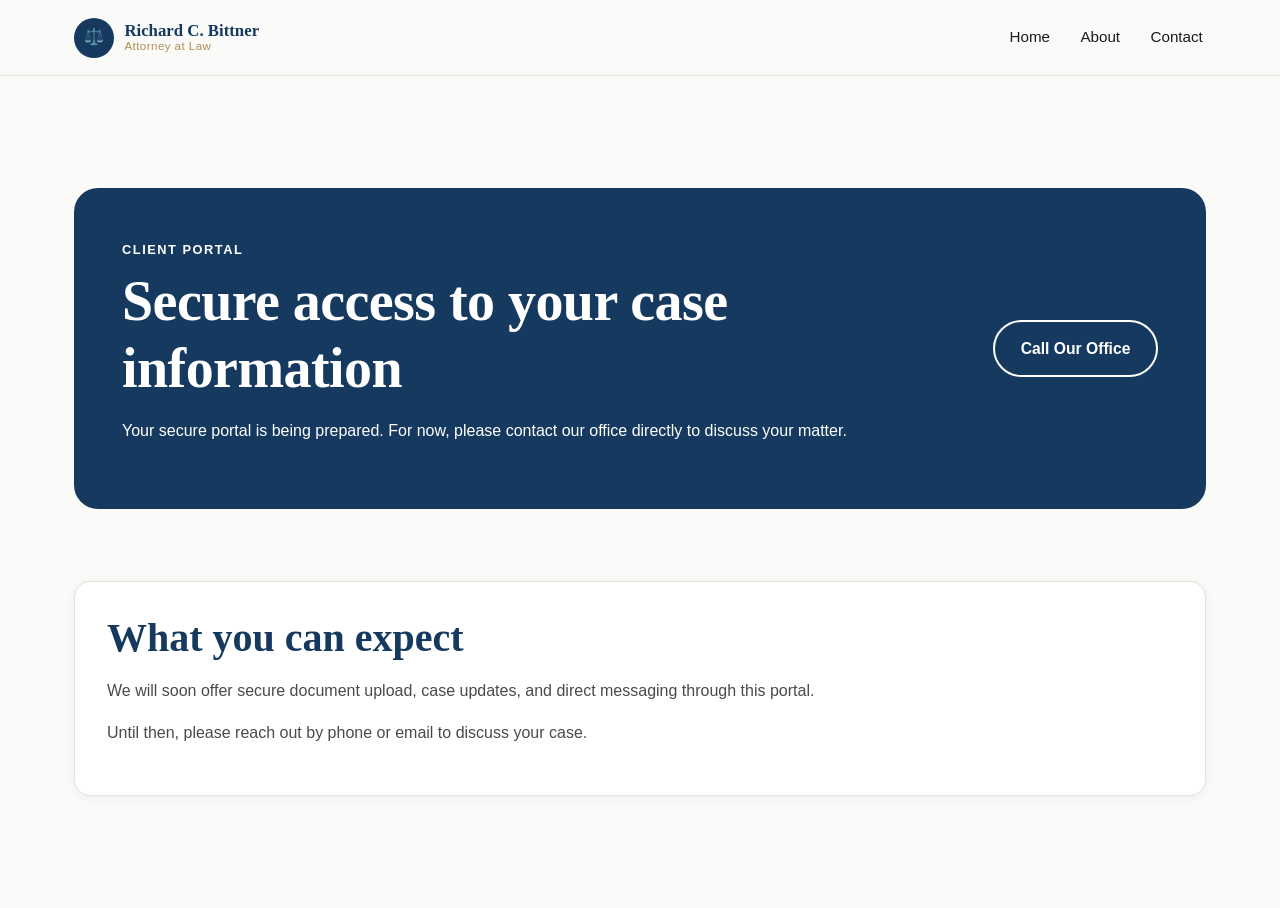
<file: portal.html>
<!DOCTYPE html>
<html lang="en">
<head>
  <meta charset="UTF-8">
  <meta name="viewport" content="width=device-width, initial-scale=1.0">
  <title>Client Portal | Law Office of Richard C. Bittner</title>
  <link rel="stylesheet" href="style.css">
</head>
<body>
  <header class="site-header">
    <div class="container">
      <a href="index.html" class="brand">
        <div class="brand-mark">⚖️</div>
        <div class="brand-text">Richard C. Bittner<small>Attorney at Law</small></div>
      </a>
      <nav class="main-nav">
        <ul class="nav-links">
          <li><a href="index.html">Home</a></li>
          <li><a href="index.html#about">About</a></li>
          <li><a href="index.html#contact">Contact</a></li>
        </ul>
      </nav>
    </div>
  </header>

  <main id="main-content" class="section">
    <div class="container">
      <section class="portal-hero">
        <div>
          <p class="eyebrow">Client Portal</p>
          <h1>Secure access to your case information</h1>
          <p>Your secure portal is being prepared. For now, please contact our office directly to discuss your matter.</p>
        </div>
        <a href="tel:4105902552" class="btn btn-secondary">Call Our Office</a>
      </section>

      <section class="card">
        <h2>What you can expect</h2>
        <p>We will soon offer secure document upload, case updates, and direct messaging through this portal.</p>
        <p>Until then, please reach out by phone or email to discuss your case.</p>
      </section>
    </div>
  </main>

  <script src="script.js"></script>
</body>
</html>
</file>
<file: style.css>
/* ==========================================================================
   THE LAW OFFICE OF RICHARD C. BITTNER — MAIN STYLESHEET
   Table of contents:
   1. Design tokens (CSS variables)
   2. Reset & base
   3. Typography
   4. Layout helpers
   5. Header & navigation
   6. Buttons
   7. Hero
   8. Trust bar / signature emblem
   9. Cards (practice areas, reviews, resources)
   10. Sections (about, portal, FAQ, contact)
   11. Forms
   12. Footer
   13. Language toggle behavior
   14. Animations
   15. Accessibility & focus states
   16. Responsive breakpoints
   ========================================================================== */

/* ---------- 1. DESIGN TOKENS ---------- */
:root {
  /* Brand palette */
  --navy: #163A5F;
  --navy-dark: #0F2A45;
  --gold: #B08D57;
  --gold-light: #D9C6A3;
  --bg: #FAFAF8;
  --text: #1B1B1B;
  --gray-light: #F3F4F6;
  --success: #2F6B4F;
  --border: #E3E1DA;
  --white: #FFFFFF;

  /* Typography */
  --font-display: 'Roboto Slab', 'Roboto', Georgia, serif;
  --font-body: 'Roboto', -apple-system, BlinkMacSystemFont, 'Segoe UI', sans-serif;

  /* Spacing scale */
  --space-1: 0.5rem;
  --space-2: 1rem;
  --space-3: 1.5rem;
  --space-4: 2rem;
  --space-5: 3rem;
  --space-6: 4.5rem;
  --space-7: 7rem;

  /* Radius & shadow */
  --radius-sm: 8px;
  --radius-md: 16px;
  --radius-lg: 24px;
  --shadow-sm: 0 2px 8px rgba(22, 58, 95, 0.06);
  --shadow-md: 0 8px 24px rgba(22, 58, 95, 0.10);
  --shadow-lg: 0 16px 48px rgba(22, 58, 95, 0.14);

  /* Layout */
  --container-max: 1180px;
  --header-height: 76px;
}

/* ---------- 2. RESET & BASE ---------- */
*, *::before, *::after { box-sizing: border-box; }
html { scroll-behavior: smooth; }
@media (prefers-reduced-motion: reduce) {
  html { scroll-behavior: auto; }
  *, *::before, *::after {
    animation-duration: 0.01ms !important;
    animation-iteration-count: 1 !important;
    transition-duration: 0.01ms !important;
    scroll-behavior: auto !important;
  }
}

body {
  margin: 0;
  font-family: var(--font-body);
  background: var(--bg);
  color: var(--text);
  line-height: 1.65;
  -webkit-font-smoothing: antialiased;
  padding-top: var(--header-height);
}

img { max-width: 100%; height: auto; display: block; }
a { color: inherit; }
ul { list-style: none; margin: 0; padding: 0; }

/* ---------- 3. TYPOGRAPHY ---------- */
h1, h2, h3, h4 {
  font-family: var(--font-display);
  color: var(--navy);
  line-height: 1.2;
  margin: 0 0 var(--space-2);
  font-weight: 700;
}
h1 { font-size: clamp(2.25rem, 5vw, 3.5rem); letter-spacing: -0.01em; }
h2 { font-size: clamp(1.75rem, 3.5vw, 2.5rem); }
h3 { font-size: clamp(1.25rem, 2.5vw, 1.5rem); }
p { margin: 0 0 var(--space-2); }
.eyebrow {
  font-family: var(--font-body);
  font-weight: 600;
  text-transform: uppercase;
  letter-spacing: 0.12em;
  font-size: 0.8rem;
  color: var(--gold);
  display: inline-block;
  margin-bottom: var(--space-1);
}
.lede {
  font-size: clamp(1.05rem, 2vw, 1.25rem);
  color: #3A3A3A;
  max-width: 60ch;
}

/* ---------- 4. LAYOUT HELPERS ---------- */
.container {
  width: 100%;
  max-width: var(--container-max);
  margin: 0 auto;
  padding: 0 var(--space-3);
}
.section { padding: var(--space-7) 0; }
.section-alt { background: var(--gray-light); }
.section-navy {
  background: var(--navy);
  color: var(--white);
}
.section-navy h2, .section-navy h3 { color: var(--white); }
.center { text-align: center; }
.section-head { max-width: 720px; margin: 0 auto var(--space-5); text-align: center; }
.visually-hidden {
  position: absolute; width: 1px; height: 1px; overflow: hidden;
  clip: rect(0 0 0 0); white-space: nowrap; border: 0; padding: 0; margin: -1px;
}
.skip-link {
  position: absolute; left: -9999px; top: 0; background: var(--navy); color: var(--white);
  padding: var(--space-2) var(--space-3); z-index: 1000; border-radius: 0 0 var(--radius-sm) 0;
}
.skip-link:focus { left: 0; }

/* ---------- 5. HEADER & NAVIGATION ---------- */
.site-header {
  position: fixed; top: 0; left: 0; right: 0; z-index: 500;
  background: rgba(250, 250, 248, 0.92);
  backdrop-filter: saturate(180%) blur(10px);
  border-bottom: 1px solid var(--border);
  height: var(--header-height);
}
.site-header .container {
  height: 100%; display: flex; align-items: center; justify-content: space-between; gap: var(--space-3);
}
.brand { display: flex; align-items: center; gap: 0.65rem; text-decoration: none; }
.brand-mark {
  width: 40px; height: 40px; border-radius: 50%;
  background: var(--navy); display: flex; align-items: center; justify-content: center; flex-shrink: 0;
}
.brand-mark svg { width: 22px; height: 22px; }
.brand-text { font-family: var(--font-display); font-weight: 700; color: var(--navy); line-height: 1.1; font-size: 1.05rem; }
.brand-text small { display: block; font-family: var(--font-body); font-weight: 400; font-size: 0.72rem; color: var(--gold); letter-spacing: 0.04em; }

.main-nav { display: flex; align-items: center; gap: var(--space-4); }
.nav-links { display: flex; gap: var(--space-3); align-items: center; }
.nav-links a {
  text-decoration: none; font-weight: 500; font-size: 0.95rem; color: var(--text);
  padding: 0.4rem 0.2rem; border-bottom: 2px solid transparent; transition: border-color 0.2s ease, color 0.2s ease;
}
.nav-links a:hover, .nav-links a[aria-current="page"] { color: var(--navy); border-bottom-color: var(--gold); }
.nav-links a.portal-link { color: var(--navy); font-weight: 700; }

.header-actions { display: flex; align-items: center; gap: var(--space-2); }

.lang-toggle {
  display: inline-flex; align-items: center; border: 1px solid var(--border); border-radius: 999px; overflow: hidden;
  font-size: 0.9rem; font-weight: 600; background: var(--white); box-shadow: var(--shadow-sm);
}
.lang-toggle button {
  border: 0; background: var(--white); color: var(--navy); padding: 0.55rem 0.95rem; cursor: pointer;
  transition: background 0.2s ease, color 0.2s ease; min-width: 88px;
}
.lang-toggle button[aria-pressed="true"] { background: var(--navy); color: var(--white); }

.nav-toggle {
  display: none; background: none; border: 1px solid var(--border); border-radius: var(--radius-sm);
  width: 44px; height: 44px; cursor: pointer; align-items: center; justify-content: center;
}
.nav-toggle span, .nav-toggle span::before, .nav-toggle span::after {
  display: block; width: 20px; height: 2px; background: var(--navy); position: relative; transition: transform 0.2s ease, opacity 0.2s ease;
}
.nav-toggle span::before, .nav-toggle span::after { content: ""; position: absolute; left: 0; }
.nav-toggle span::before { top: -6px; }
.nav-toggle span::after { top: 6px; }
.nav-toggle[aria-expanded="true"] span { background: transparent; }
.nav-toggle[aria-expanded="true"] span::before { transform: rotate(45deg); top: 0; }
.nav-toggle[aria-expanded="true"] span::after { transform: rotate(-45deg); top: 0; }

/* ---------- 6. BUTTONS ---------- */
.btn {
  display: inline-flex; align-items: center; justify-content: center; gap: 0.5rem;
  font-family: var(--font-body); font-weight: 600; font-size: 0.98rem;
  padding: 0.85rem 1.6rem; border-radius: 999px; border: 2px solid transparent;
  cursor: pointer; text-decoration: none; transition: transform 0.15s ease, box-shadow 0.15s ease, background 0.2s ease, color 0.2s ease;
}
.btn:hover { transform: translateY(-2px); }
.btn-primary { background: var(--gold); color: var(--navy-dark); box-shadow: var(--shadow-sm); }
.btn-primary:hover { background: #9c7943; box-shadow: var(--shadow-md); }
.btn-secondary { background: transparent; border-color: var(--white); color: var(--white); }
.btn-secondary:hover { background: rgba(255,255,255,0.12); }
.btn-outline { background: transparent; border-color: var(--navy); color: var(--navy); }
.btn-outline:hover { background: var(--navy); color: var(--white); }
.btn-block { width: 100%; }
.btn-sm { padding: 0.55rem 1.1rem; font-size: 0.88rem; }
.hero-actions { display: flex; flex-wrap: wrap; gap: var(--space-2); margin-top: var(--space-4); }

/* ---------- 7. HERO ---------- */
.hero {
  background: linear-gradient(180deg, #FFFFFF 0%, var(--bg) 100%);
  padding: var(--space-7) 0 var(--space-6);
  position: relative;
  overflow: hidden;
}
.hero .container { display: grid; grid-template-columns: 1.1fr 0.9fr; gap: var(--space-6); align-items: center; }
.hero-copy { max-width: 640px; }
.hero-badge {
  display: inline-flex; align-items: center; gap: 0.5rem; background: var(--white); border: 1px solid var(--border);
  border-radius: 999px; padding: 0.4rem 0.9rem 0.4rem 0.4rem; font-size: 0.85rem; font-weight: 600; color: var(--navy);
  margin-bottom: var(--space-3); box-shadow: var(--shadow-sm);
}
.hero-badge .brand-mark { width: 26px; height: 26px; }
.hero-visual {
  background: var(--navy);
  border-radius: var(--radius-lg);
  aspect-ratio: 4/5;
  display: flex; align-items: center; justify-content: center;
  box-shadow: var(--shadow-lg);
  position: relative;
  overflow: hidden;
}
.hero-visual::after {
  content: ""; position: absolute; inset: 0;
  background: radial-gradient(circle at 30% 20%, rgba(176,141,87,0.25), transparent 55%);
}
.hero-visual .emblem-large { width: 46%; height: auto; position: relative; z-index: 1; }
.hero-trust-strip {
  margin-top: var(--space-5); display: flex; flex-wrap: wrap; gap: var(--space-4);
  padding-top: var(--space-4); border-top: 1px solid var(--border);
}
.trust-stat { display: flex; flex-direction: column; }
.trust-stat strong { font-family: var(--font-display); font-size: 1.5rem; color: var(--navy); }
.trust-stat span { font-size: 0.85rem; color: #55565A; }

/* ---------- 8. TRUST BAR / EMBLEM ---------- */
.divider-emblem { display: flex; align-items: center; justify-content: center; margin: 0 auto var(--space-4); }
.divider-emblem .ring {
  width: 56px; height: 56px; border-radius: 50%; background: var(--white); border: 1px solid var(--border);
  display: flex; align-items: center; justify-content: center; box-shadow: var(--shadow-sm);
}
.divider-emblem svg { width: 28px; height: 28px; }

/* ---------- 9. CARDS ---------- */
.grid {
  display: grid; gap: var(--space-3);
}
.grid-4 { grid-template-columns: repeat(4, 1fr); }
.grid-3 { grid-template-columns: repeat(3, 1fr); }
.grid-2 { grid-template-columns: repeat(2, 1fr); }

.card {
  background: var(--white); border-radius: var(--radius-md); padding: var(--space-4);
  border: 1px solid var(--border); box-shadow: var(--shadow-sm);
  transition: transform 0.2s ease, box-shadow 0.2s ease;
  display: flex; flex-direction: column; height: 100%;
}
.card:hover { transform: translateY(-4px); box-shadow: var(--shadow-md); }
.card-icon {
  width: 52px; height: 52px; border-radius: var(--radius-sm); background: var(--gray-light);
  display: flex; align-items: center; justify-content: center; margin-bottom: var(--space-3);
}
.card-icon svg { width: 26px; height: 26px; color: var(--navy); }
.card h3 { margin-bottom: 0.4rem; }
.card p { color: #4A4A4A; flex-grow: 1; }
.card .btn { margin-top: var(--space-3); align-self: flex-start; }

/* Review cards */
.review-card {
  background: var(--white); border-radius: var(--radius-md); padding: var(--space-4);
  border: 1px solid var(--border); box-shadow: var(--shadow-sm);
}
.review-stars { color: var(--gold); font-size: 1.1rem; letter-spacing: 0.1em; margin-bottom: var(--space-1); }
.review-quote { font-style: italic; color: #3A3A3A; margin-bottom: var(--space-2); }
.review-name { font-weight: 700; color: var(--navy); font-size: 0.9rem; }
.review-meta { font-size: 0.82rem; color: #6A6A6A; }

.rating-summary {
  display: flex; align-items: center; gap: var(--space-3); justify-content: center;
  background: var(--white); border: 1px solid var(--border); border-radius: var(--radius-lg);
  padding: var(--space-4); max-width: 560px; margin: 0 auto var(--space-5); box-shadow: var(--shadow-sm);
}
.rating-number { font-family: var(--font-display); font-size: 3rem; color: var(--navy); }
.rating-stars { color: var(--gold); font-size: 1.3rem; }

/* ---------- 10. SECTIONS: ABOUT / PORTAL / FAQ / CONTACT ---------- */
.about-grid { display: grid; grid-template-columns: 0.85fr 1.15fr; gap: var(--space-6); align-items: start; }
.about-photo {
  background: var(--gray-light); border-radius: var(--radius-lg); aspect-ratio: 3/4;
  display: flex; align-items: center; justify-content: center; overflow: hidden;
  border: 1px solid var(--border);
}
.about-photo img { width: 100%; height: 100%; object-fit: cover; }
.credential-list { margin-top: var(--space-3); }
.credential-list li {
  display: flex; gap: 0.6rem; align-items: flex-start; margin-bottom: var(--space-2); color: #3A3A3A;
}
.credential-list svg { flex-shrink: 0; width: 20px; height: 20px; color: var(--gold); margin-top: 2px; }

/* Portal */
.portal-hero {
  background: var(--navy); color: var(--white); border-radius: var(--radius-lg);
  padding: var(--space-5); display: grid; grid-template-columns: 1fr auto; gap: var(--space-4); align-items: center;
  margin-bottom: var(--space-6);
}
.portal-hero h1, .portal-hero p { color: var(--white); }
.notice-banner {
  background: #FFF7E8; border: 1px solid var(--gold-light); border-radius: var(--radius-sm);
  padding: var(--space-3); font-size: 0.92rem; color: #5C4A26; margin-bottom: var(--space-5);
  display: flex; gap: 0.7rem;
}
.notice-banner svg { width: 22px; height: 22px; flex-shrink: 0; color: var(--gold); }

.portal-app {
  display: grid; grid-template-columns: 320px 1fr; gap: var(--space-4);
  border: 1px solid var(--border); border-radius: var(--radius-lg); overflow: hidden; background: var(--white);
  box-shadow: var(--shadow-md);
  min-height: 560px;
}
.portal-login {
  padding: var(--space-5); border-right: 1px solid var(--border);
}
.portal-panel { display: flex; flex-direction: column; }
.portal-tabs { display: flex; border-bottom: 1px solid var(--border); }
.portal-tabs button {
  flex: 1; padding: var(--space-2) var(--space-2); background: none; border: 0; border-bottom: 3px solid transparent;
  cursor: pointer; font-weight: 600; color: #6A6A6A;
}
.portal-tabs button[aria-selected="true"] { color: var(--navy); border-bottom-color: var(--gold); }
.portal-tabpanel { padding: var(--space-4); flex-grow: 1; }
.portal-tabpanel[hidden] { display: none; }

.upload-zone {
  border: 2px dashed var(--border); border-radius: var(--radius-md); padding: var(--space-5);
  text-align: center; background: var(--gray-light); transition: border-color 0.2s ease, background 0.2s ease;
}
.upload-zone.dragover { border-color: var(--gold); background: #FBF6EE; }
.upload-zone svg { width: 40px; height: 40px; color: var(--navy); margin: 0 auto var(--space-2); }
.upload-list { margin-top: var(--space-3); display: flex; flex-direction: column; gap: 0.6rem; }
.upload-item {
  display: flex; align-items: center; gap: 0.7rem; background: var(--white); border: 1px solid var(--border);
  border-radius: var(--radius-sm); padding: 0.6rem 0.9rem; font-size: 0.9rem;
}
.upload-item .progress-track { flex-grow: 1; height: 6px; background: var(--gray-light); border-radius: 999px; overflow: hidden; }
.upload-item .progress-fill { height: 100%; background: var(--gold); width: 0%; transition: width 0.3s ease; }
.upload-item .status { font-size: 0.78rem; color: var(--success); font-weight: 600; white-space: nowrap; }

.message-thread {
  flex-grow: 1; overflow-y: auto; display: flex; flex-direction: column; gap: var(--space-2);
  padding: var(--space-4); background: var(--gray-light); border-radius: var(--radius-md); min-height: 320px;
}
.message-bubble { max-width: 75%; padding: 0.7rem 1rem; border-radius: var(--radius-md); font-size: 0.93rem; }
.message-bubble.from-client { align-self: flex-end; background: var(--navy); color: var(--white); border-bottom-right-radius: 4px; }
.message-bubble.from-office { align-self: flex-start; background: var(--white); border: 1px solid var(--border); border-bottom-left-radius: 4px; }
.message-bubble time { display: block; font-size: 0.72rem; opacity: 0.7; margin-top: 0.3rem; }
.message-form { display: flex; gap: var(--space-2); margin-top: var(--space-3); }
.message-form textarea {
  flex-grow: 1; border: 1px solid var(--border); border-radius: var(--radius-sm); padding: 0.7rem; font-family: var(--font-body);
  resize: none;
}

/* FAQ accordion */
.accordion-item { border-bottom: 1px solid var(--border); }
.accordion-trigger {
  width: 100%; text-align: left; background: none; border: 0; padding: var(--space-3) 0;
  display: flex; justify-content: space-between; align-items: center; gap: var(--space-2);
  font-family: var(--font-display); font-weight: 700; color: var(--navy); font-size: 1.05rem; cursor: pointer;
}
.accordion-trigger .plus { flex-shrink: 0; width: 22px; height: 22px; position: relative; }
.accordion-trigger .plus::before, .accordion-trigger .plus::after {
  content: ""; position: absolute; background: var(--gold); top: 50%; left: 50%; transform: translate(-50%,-50%);
}
.accordion-trigger .plus::before { width: 14px; height: 2px; }
.accordion-trigger .plus::after { width: 2px; height: 14px; transition: transform 0.2s ease; }
.accordion-trigger[aria-expanded="true"] .plus::after { transform: translate(-50%,-50%) rotate(90deg) scaleY(0); }
.accordion-panel { padding: 0 0 var(--space-3); color: #3A3A3A; }
.accordion-panel[hidden] { display: none; }

/* Contact */
.contact-grid { display: grid; grid-template-columns: 1fr 1fr; gap: var(--space-6); }
.info-block { margin-bottom: var(--space-4); }
.info-block h3 { display: flex; align-items: center; gap: 0.5rem; }
.info-block h3 svg { width: 20px; height: 20px; color: var(--gold); }
.map-embed {
  border-radius: var(--radius-md); overflow: hidden; border: 1px solid var(--border); aspect-ratio: 16/9;
  background: var(--gray-light); display: flex; align-items: center; justify-content: center; color: #6A6A6A;
  font-size: 0.9rem; text-align: center; padding: var(--space-3);
}
.hours-table { width: 100%; border-collapse: collapse; }
.hours-table td { padding: 0.4rem 0; border-bottom: 1px solid var(--border); }
.hours-table td:last-child { text-align: right; font-weight: 600; color: var(--navy); }

/* ---------- 11. FORMS ---------- */
.form-grid { display: grid; grid-template-columns: 1fr 1fr; gap: var(--space-3); }
.form-field { display: flex; flex-direction: column; gap: 0.35rem; margin-bottom: var(--space-3); }
.form-field.full { grid-column: 1 / -1; }
.form-field label { font-weight: 600; font-size: 0.9rem; color: var(--navy); }
.form-field .required { color: var(--gold); }
.form-field input,
.form-field select,
.form-field textarea {
  font-family: var(--font-body); font-size: 1rem; padding: 0.75rem 0.9rem; border: 1px solid var(--border);
  border-radius: var(--radius-sm); background: var(--white); color: var(--text);
}
.form-field textarea { resize: vertical; min-height: 120px; }
.form-field small { color: #6A6A6A; font-size: 0.8rem; }
.form-error { color: #B3261E; font-size: 0.82rem; min-height: 1.1em; }
.form-success {
  background: #EAF4EE; border: 1px solid var(--success); color: var(--success); border-radius: var(--radius-sm);
  padding: var(--space-3); font-weight: 600; display: none;
}
.form-success.visible { display: block; }
fieldset { border: 0; padding: 0; margin: 0; }

/* ---------- 12. FOOTER ---------- */
.site-footer { background: var(--navy-dark); color: #D7DEE6; padding: var(--space-6) 0 var(--space-3); }
.footer-grid { display: grid; grid-template-columns: 1.4fr 1fr 1fr 1fr; gap: var(--space-4); margin-bottom: var(--space-5); }
.footer-grid h4 { color: var(--white); font-size: 0.95rem; margin-bottom: var(--space-2); }
.footer-grid ul li { margin-bottom: 0.55rem; }
.footer-grid a { color: #B9C4D0; text-decoration: none; font-size: 0.92rem; }
.footer-grid a:hover { color: var(--gold-light); }
.footer-brand { display: flex; align-items: center; gap: 0.6rem; margin-bottom: var(--space-2); }
.footer-brand .brand-mark { background: var(--gold); }
.footer-brand .brand-mark svg { color: var(--navy-dark); }
.footer-brand-text { color: var(--white); font-family: var(--font-display); font-weight: 700; }
.social-icons { display: flex; gap: 0.7rem; margin-top: var(--space-2); }
.social-icons a {
  width: 36px; height: 36px; border-radius: 50%; border: 1px solid rgba(255,255,255,0.25);
  display: flex; align-items: center; justify-content: center;
}
.social-icons svg { width: 18px; height: 18px; }
.footer-bottom {
  border-top: 1px solid rgba(255,255,255,0.15); padding-top: var(--space-3);
  display: flex; flex-wrap: wrap; justify-content: space-between; gap: var(--space-2); font-size: 0.82rem; color: #9AA7B4;
}
.footer-legal-links { display: flex; gap: var(--space-3); flex-wrap: wrap; }
.footer-disclaimer { font-size: 0.78rem; color: #8894A2; max-width: 900px; margin-bottom: var(--space-3); line-height: 1.6; }

/* ---------- 13. LANGUAGE TOGGLE BEHAVIOR ---------- */
[data-lang="es"] { display: none; }
html[lang="es"] [data-lang="es"] { display: initial; }
html[lang="es"] [data-lang="en"] { display: none; }

/* ---------- 14. ANIMATIONS ---------- */
.reveal { opacity: 0; transform: translateY(16px); transition: opacity 0.6s ease, transform 0.6s ease; }
.reveal.in-view { opacity: 1; transform: translateY(0); }

/* ---------- 15. ACCESSIBILITY & FOCUS ---------- */
a:focus-visible, button:focus-visible, input:focus-visible, textarea:focus-visible, select:focus-visible {
  outline: 3px solid var(--gold); outline-offset: 2px; border-radius: 4px;
}

/* ---------- 16. RESPONSIVE ---------- */
@media (max-width: 960px) {
  .hero .container { grid-template-columns: 1fr; }
  .hero-visual { max-width: 360px; margin: 0 auto; }
  .about-grid { grid-template-columns: 1fr; }
  .about-photo { max-width: 320px; margin: 0 auto; }
  .contact-grid { grid-template-columns: 1fr; }
  .portal-app { grid-template-columns: 1fr; }
  .portal-login { border-right: 0; border-bottom: 1px solid var(--border); }
  .grid-4 { grid-template-columns: repeat(2, 1fr); }
  .grid-3 { grid-template-columns: repeat(2, 1fr); }
  .footer-grid { grid-template-columns: 1fr 1fr; }
}

@media (max-width: 760px) {
  .nav-toggle { display: flex; }
  .main-nav {
    position: fixed; top: var(--header-height); left: 0; right: 0; bottom: 0;
    background: var(--bg); flex-direction: column; align-items: stretch; justify-content: flex-start;
    padding: var(--space-4); gap: var(--space-4); transform: translateX(100%); transition: transform 0.25s ease;
    overflow-y: auto;
  }
  .main-nav.open { transform: translateX(0); }
  .nav-links { flex-direction: column; align-items: flex-start; gap: var(--space-2); }
  .header-actions { justify-content: space-between; }
  .form-grid, .grid-4, .grid-3, .grid-2 { grid-template-columns: 1fr; }
  .footer-grid { grid-template-columns: 1fr; }
  .footer-bottom { flex-direction: column; }
  .portal-hero { grid-template-columns: 1fr; text-align: center; }
}
</file>
